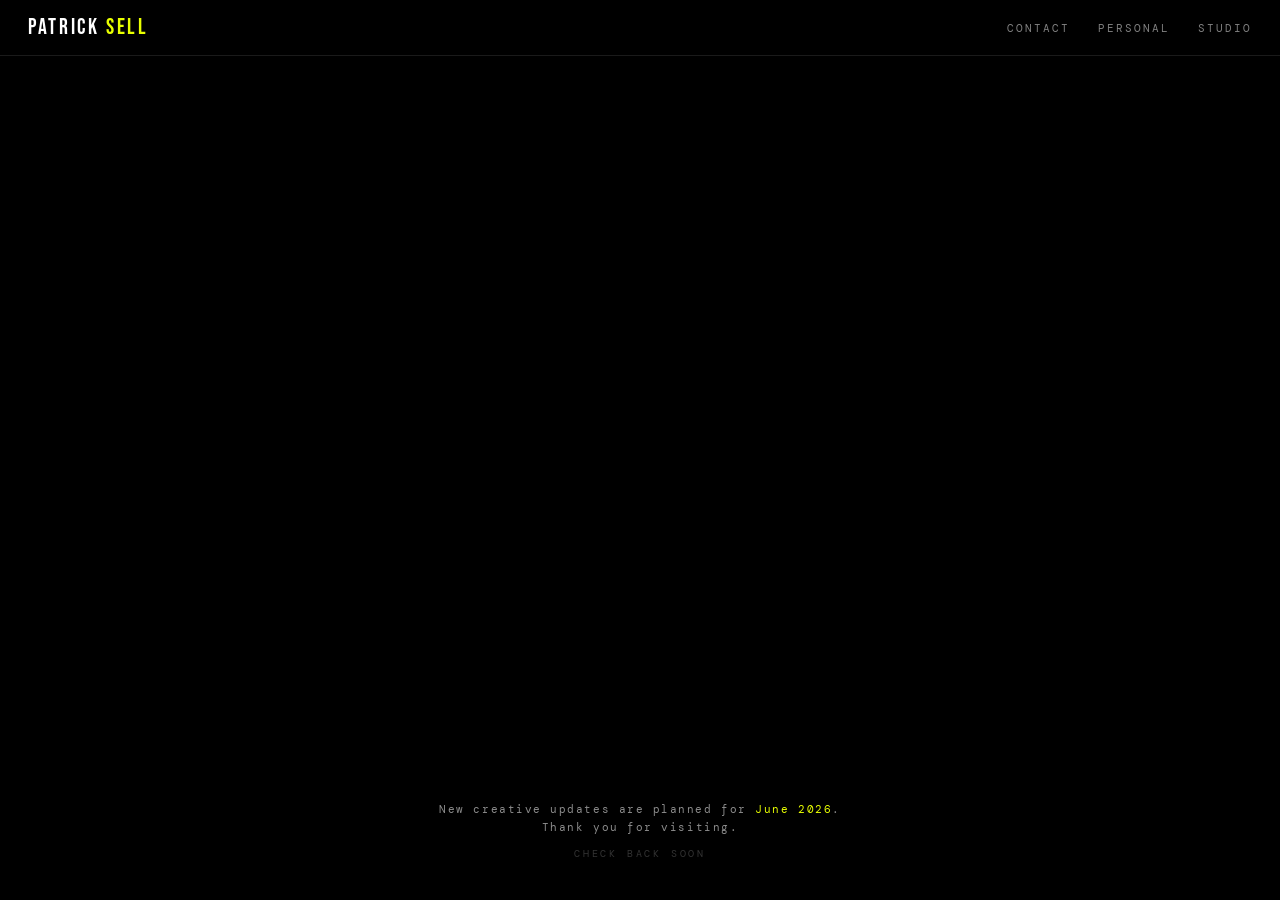
<file: index.html>
<!DOCTYPE html>
<html lang="en">
<head>
  <meta charset="UTF-8" />
  <meta name="viewport" content="width=device-width, initial-scale=1" />
  <title>Patrick Sell</title>
  <link rel="preconnect" href="https://fonts.googleapis.com">
  <link rel="preconnect" href="https://fonts.gstatic.com" crossorigin>
  <link href="https://fonts.googleapis.com/css2?family=Bebas+Neue&family=DM+Mono:wght@300;400&display=swap" rel="stylesheet">
  <style>
    *, *::before, *::after {
      box-sizing: border-box;
      margin: 0;
      padding: 0;
    }

    :root {
      --black: #000;
      --white: #fff;
      --dim: rgba(255,255,255,0.5);
      --border: rgba(255,255,255,0.1);
      --accent: #e8ff00;
      --header-h: 56px;
    }

    html, body {
      background: var(--black);
      color: var(--white);
      height: 100%;
      min-height: 100vh;
      font-family: 'DM Mono', monospace;
      overflow: hidden;
    }

    /* ── HEADER ── */
    #header-container {
      position: fixed;
      top: 0;
      left: 0;
      right: 0;
      height: var(--header-h);
      z-index: 100;
    }

    #header {
      height: 100%;
      display: flex;
      align-items: center;
      justify-content: space-between;
      padding: 0 28px;
      border-bottom: 1px solid var(--border);
      background: rgba(0,0,0,0.6);
      backdrop-filter: blur(12px);
      -webkit-backdrop-filter: blur(12px);
    }

    #site-title {
      font-family: 'Bebas Neue', sans-serif;
      font-size: 22px;
      letter-spacing: 0.12em;
      color: var(--white);
      text-decoration: none;
    }

    #site-title span { color: var(--accent); }

    #nav-left {
      display: flex;
      align-items: center;
      gap: 28px;
    }

    .nav-link {
      font-family: 'DM Mono', monospace;
      font-size: 11px;
      letter-spacing: 0.18em;
      text-transform: uppercase;
      color: var(--dim);
      text-decoration: none;
      transition: color 0.2s ease;
      position: relative;
    }

    .nav-link::after {
      content: '';
      position: absolute;
      bottom: -3px;
      left: 0;
      width: 0;
      height: 1px;
      background: var(--accent);
      transition: width 0.25s ease;
    }

    .nav-link:hover { color: var(--white); }
    .nav-link:hover::after { width: 100%; }

    /* ── FULLSCREEN VIDEO ── */
    #video-bg {
      position: fixed;
      top: 0;
      left: 0;
      width: 100%;
      height: 100%;
      z-index: 0;
    }

    #mainVideo {
      width: 100%;
      height: 100%;
      object-fit: cover;
      display: block;
    }

    /* subtle scanline */
    #video-bg::after {
      content: '';
      position: absolute;
      inset: 0;
      background: repeating-linear-gradient(
        0deg,
        transparent,
        transparent 2px,
        rgba(0,0,0,0.08) 2px,
        rgba(0,0,0,0.08) 4px
      );
      pointer-events: none;
      z-index: 1;
    }

    /* vignette */
    #video-bg::before {
      content: '';
      position: absolute;
      inset: 0;
      background: radial-gradient(ellipse at center, transparent 40%, rgba(0,0,0,0.75) 100%);
      pointer-events: none;
      z-index: 1;
    }

    /* ── OVERLAY TEXT ── */
    #overlay {
      position: fixed;
      bottom: 40px;
      left: 0;
      right: 0;
      z-index: 10;
      display: flex;
      flex-direction: column;
      align-items: center;
      gap: 10px;
      animation: fadeUp 1s 0.3s ease both;
    }

    #updateNotice {
      font-size: 11px;
      letter-spacing: 0.14em;
      color: rgba(255,255,255,0.55);
      text-align: center;
      line-height: 1.7;
    }

    #updateNotice strong {
      color: var(--accent);
      font-weight: 400;
    }

    #check-back {
      font-size: 10px;
      letter-spacing: 0.28em;
      text-transform: uppercase;
      color: rgba(255,255,255,0.2);
    }

    @keyframes fadeUp {
      from { opacity: 0; transform: translateY(12px); }
      to   { opacity: 1; transform: translateY(0); }
    }

    @media (max-width: 480px) {
      #header { padding: 0 16px; }
      #nav-left { gap: 18px; }
      .nav-link { font-size: 10px; }
    }
  </style>
</head>
<body>

  <!-- HEADER -->
  <div id="header-container"></div>
  <script>
    fetch("/header.html")
      .then(r => r.text())
      .then(html => {
        document.getElementById("header-container").innerHTML = html;
      });
  </script>

  <!-- FULLSCREEN VIDEO -->
  <div id="video-bg">
    <video id="mainVideo" playsinline autoplay muted></video>
  </div>

  <!-- OVERLAY -->
  <div id="overlay">
    <div id="updateNotice">
      New creative updates are planned for <strong>June 2026</strong>.<br>
      Thank you for visiting.
    </div>
    <div id="check-back">Check back soon</div>
  </div>

  <script>
    const video = document.getElementById("mainVideo");
    const CLIP_1 = "https://hptombstone2work.psell515.workers.dev/r2/patandcroc-ai.mp4?token=my_subway";
    const CLIP_2 = "https://hptombstone2work.psell515.workers.dev/r2/ps-title-sequence.mp4?token=my_subway";
    let state = 1;

    function playClip1() {
      state = 1;
      video.loop = false;
      video.src = CLIP_1;
      video.play();
    }

    function playClip2() {
      state = 2;
      video.loop = false;
      video.src = CLIP_2;
      video.play();
    }

    playClip1();
    video.addEventListener("ended", () => {
      if (state === 1) playClip2();
      else playClip1();
    });
  </script>

</body>
</html>
</file>
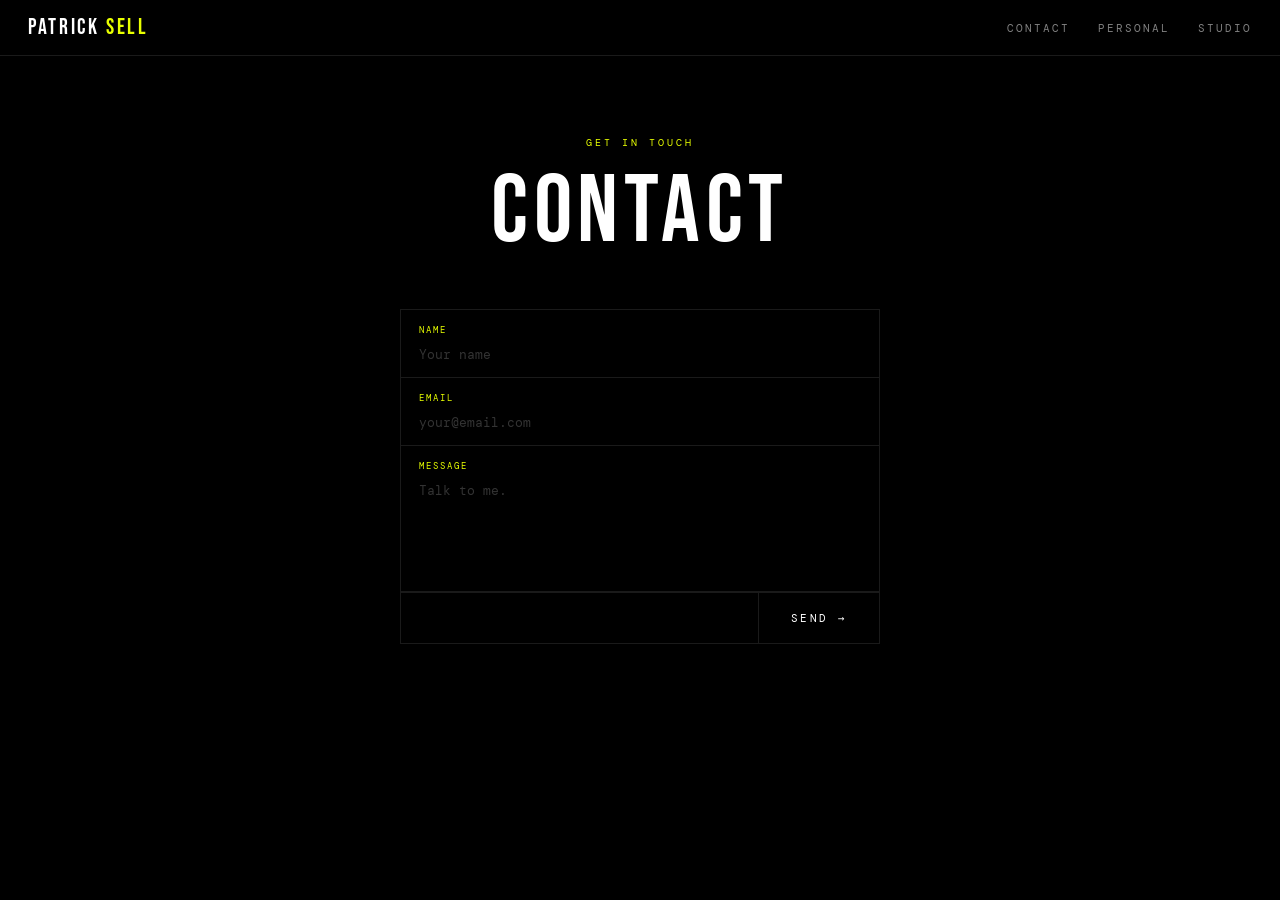
<file: contact.html>
<!DOCTYPE html>
<html lang="en">
<head>
  <meta charset="UTF-8" />
  <meta name="viewport" content="width=device-width, initial-scale=1" />
  <title>Contact — Patrick Sell</title>
  <link rel="preconnect" href="https://fonts.googleapis.com">
  <link rel="preconnect" href="https://fonts.gstatic.com" crossorigin>
  <link href="https://fonts.googleapis.com/css2?family=Bebas+Neue&family=DM+Mono:wght@300;400&display=swap" rel="stylesheet">
  <style>
    *, *::before, *::after {
      box-sizing: border-box;
      margin: 0;
      padding: 0;
    }

    :root {
      --black: #000;
      --white: #fff;
      --dim: rgba(255,255,255,0.5);
      --border: rgba(255,255,255,0.1);
      --accent: #e8ff00;
      --header-h: 56px;
    }

    html, body {
      background: var(--black);
      color: var(--white);
      min-height: 100vh;
      font-family: 'DM Mono', monospace;
      overflow-x: hidden;
    }

    /* ── HEADER ── */
    #header-container {
      position: fixed;
      top: 0; left: 0; right: 0;
      height: var(--header-h);
      z-index: 100;
    }

    #header {
      height: 100%;
      display: flex;
      align-items: center;
      justify-content: space-between;
      padding: 0 28px;
      border-bottom: 1px solid var(--border);
      background: rgba(0,0,0,0.85);
      backdrop-filter: blur(12px);
      -webkit-backdrop-filter: blur(12px);
    }

    #site-title {
      font-family: 'Bebas Neue', sans-serif;
      font-size: 22px;
      letter-spacing: 0.12em;
      color: var(--white);
      text-decoration: none;
    }

    #site-title span { color: var(--accent); }

    #nav-left {
      display: flex;
      align-items: center;
      gap: 28px;
    }

    .nav-link {
      font-family: 'DM Mono', monospace;
      font-size: 11px;
      letter-spacing: 0.18em;
      text-transform: uppercase;
      color: var(--dim);
      text-decoration: none;
      transition: color 0.2s ease;
      position: relative;
    }

    .nav-link::after {
      content: '';
      position: absolute;
      bottom: -3px; left: 0;
      width: 0; height: 1px;
      background: var(--accent);
      transition: width 0.25s ease;
    }

    .nav-link:hover { color: var(--white); }
    .nav-link:hover::after { width: 100%; }

    /* ── PAGE ── */
    #page {
      padding-top: calc(var(--header-h) + 80px);
      padding-bottom: 80px;
      min-height: 100vh;
      display: flex;
      flex-direction: column;
      align-items: center;
      text-align: center;
      padding-left: 24px;
      padding-right: 24px;
    }

    .page-label {
      font-size: 10px;
      letter-spacing: 0.3em;
      text-transform: uppercase;
      color: var(--accent);
      margin-bottom: 16px;
      animation: fadeUp 0.6s ease both;
    }

    h2 {
      font-family: 'Bebas Neue', sans-serif;
      font-size: clamp(52px, 10vw, 96px);
      letter-spacing: 0.06em;
      font-weight: 400;
      line-height: 1;
      margin-bottom: 48px;
      animation: fadeUp 0.6s 0.08s ease both;
    }

    /* ── FORM ── */
    #form-wrapper {
      width: 90%;
      max-width: 480px;
      display: flex;
      flex-direction: column;
      gap: 0;
      border: 1px solid var(--border);
      animation: fadeUp 0.6s 0.16s ease both;
    }

    .field {
      position: relative;
      border-bottom: 1px solid var(--border);
    }

    .field:last-of-type { border-bottom: none; }

    .field label {
      position: absolute;
      top: 14px;
      left: 18px;
      font-size: 9px;
      letter-spacing: 0.22em;
      text-transform: uppercase;
      color: var(--accent);
      pointer-events: none;
    }

    .field input,
    .field textarea {
      width: 100%;
      background: transparent;
      border: none;
      outline: none;
      color: var(--white);
      font-family: 'DM Mono', monospace;
      font-size: 13px;
      padding: 36px 18px 14px;
      transition: background 0.2s ease;
      resize: none;
    }

    .field textarea { min-height: 140px; }

    .field input:focus,
    .field textarea:focus {
      background: rgba(255,255,255,0.03);
    }

    .field input::placeholder,
    .field textarea::placeholder {
      color: rgba(255,255,255,0.2);
    }

    #submit-row {
      border-top: 1px solid var(--border);
      display: flex;
      justify-content: flex-end;
    }

    button[type="submit"] {
      background: transparent;
      border: none;
      border-left: 1px solid var(--border);
      color: var(--white);
      font-family: 'DM Mono', monospace;
      font-size: 11px;
      letter-spacing: 0.22em;
      text-transform: uppercase;
      padding: 18px 32px;
      cursor: pointer;
      transition: color 0.2s ease, background 0.2s ease;
    }

    button[type="submit"]:hover {
      color: var(--accent);
      background: rgba(232,255,0,0.04);
    }

    /* ── SUCCESS ── */
    #success {
      display: none;
      flex-direction: column;
      align-items: center;
      gap: 12px;
      animation: fadeUp 0.5s ease both;
    }

    #success .check {
      font-size: 32px;
      color: var(--accent);
    }

    #success p {
      font-size: 11px;
      letter-spacing: 0.2em;
      text-transform: uppercase;
      color: var(--dim);
    }

    @keyframes fadeUp {
      from { opacity: 0; transform: translateY(14px); }
      to   { opacity: 1; transform: translateY(0); }
    }

    @media (max-width: 480px) {
      #header { padding: 0 16px; }
      #nav-left { gap: 18px; }
      .nav-link { font-size: 10px; }
    }
  </style>
</head>
<body>

  <!-- HEADER -->
  <div id="header-container"></div>
  <script>
    fetch("/header.html")
      .then(r => r.text())
      .then(html => {
        document.getElementById("header-container").innerHTML = html;
      });
  </script>

  <!-- PAGE -->
  <div id="page">
    <p class="page-label">Get in touch</p>
    <h2>Contact</h2>

    <div id="form-wrapper">
      <form id="contactForm">
        <div class="field">
          <label>Name</label>
          <input type="text" name="name" placeholder="Your name" required>
        </div>
        <div class="field">
          <label>Email</label>
          <input type="email" name="email" placeholder="your@email.com" required>
        </div>
        <div class="field">
          <label>Message</label>
          <textarea name="message" placeholder="Talk to me." required></textarea>
        </div>
        <div id="submit-row">
          <button type="submit">Send →</button>
        </div>
      </form>
    </div>

    <div id="success">
      <div class="check">✦</div>
      <p>Message sent. Thank you.</p>
    </div>
  </div>

  <script>
    document.getElementById("contactForm").addEventListener("submit", async (e) => {
      e.preventDefault();
      const form = e.target;
      const data = {
        name: form.name.value,
        email: form.email.value,
        message: form.message.value,
      };
      try {
        const res = await fetch("/contact", {
          method: "POST",
          headers: { "Content-Type": "application/json" },
          body: JSON.stringify(data),
        });
        const json = await res.json();
        if (json.ok) {
          document.getElementById("form-wrapper").style.display = "none";
          const success = document.getElementById("success");
          success.style.display = "flex";
        } else {
          alert("There was an error submitting your message.");
        }
      } catch (err) {
        console.error(err);
        alert("Unable to submit. Please try again.");
      }
    });
  </script>

</body>
</html>
</file>
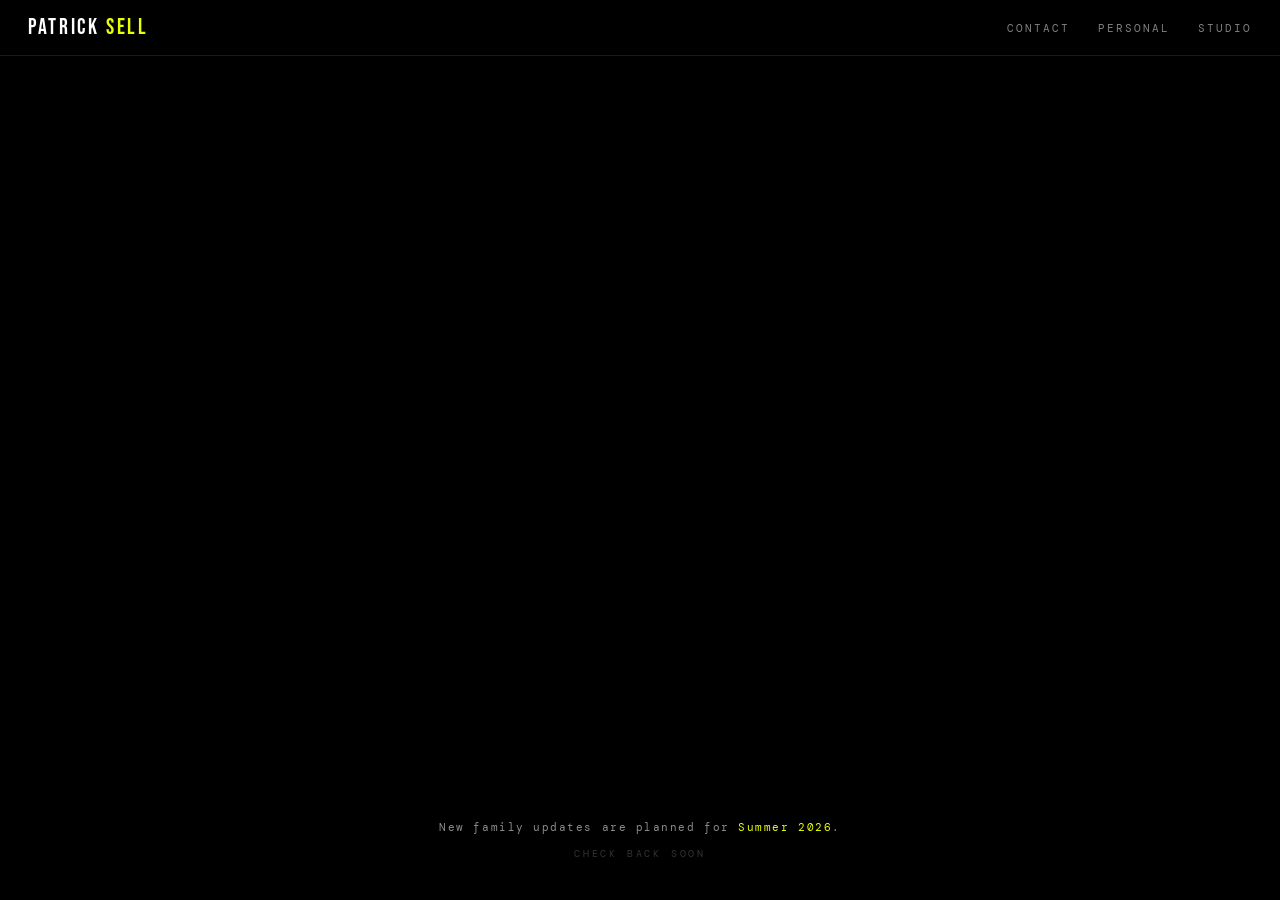
<file: family.html>
<!DOCTYPE html>
<html lang="en">
<head>
  <meta charset="UTF-8" />
  <meta name="viewport" content="width=device-width, initial-scale=1" />
  <title>Family — Patrick Sell</title>
  <link rel="preconnect" href="https://fonts.googleapis.com">
  <link rel="preconnect" href="https://fonts.gstatic.com" crossorigin>
  <link href="https://fonts.googleapis.com/css2?family=Bebas+Neue&family=DM+Mono:wght@300;400&display=swap" rel="stylesheet">
  <style>
    *, *::before, *::after {
      box-sizing: border-box;
      margin: 0;
      padding: 0;
    }

    :root {
      --black: #000;
      --white: #fff;
      --dim: rgba(255,255,255,0.5);
      --border: rgba(255,255,255,0.1);
      --accent: #e8ff00;
      --header-h: 56px;
    }

    html, body {
      background: var(--black);
      color: var(--white);
      height: 100%;
      min-height: 100vh;
      font-family: 'DM Mono', monospace;
      overflow: hidden;
    }

    /* ── HEADER ── */
    #header-container {
      position: fixed;
      top: 0; left: 0; right: 0;
      height: var(--header-h);
      z-index: 100;
    }

    #header {
      height: 100%;
      display: flex;
      align-items: center;
      justify-content: space-between;
      padding: 0 28px;
      border-bottom: 1px solid var(--border);
      background: rgba(0,0,0,0.6);
      backdrop-filter: blur(12px);
      -webkit-backdrop-filter: blur(12px);
    }

    #site-title {
      font-family: 'Bebas Neue', sans-serif;
      font-size: 22px;
      letter-spacing: 0.12em;
      color: var(--white);
      text-decoration: none;
    }

    #site-title span { color: var(--accent); }

    #nav-left {
      display: flex;
      align-items: center;
      gap: 28px;
    }

    .nav-link {
      font-family: 'DM Mono', monospace;
      font-size: 11px;
      letter-spacing: 0.18em;
      text-transform: uppercase;
      color: var(--dim);
      text-decoration: none;
      transition: color 0.2s ease;
      position: relative;
    }

    .nav-link::after {
      content: '';
      position: absolute;
      bottom: -3px; left: 0;
      width: 0; height: 1px;
      background: var(--accent);
      transition: width 0.25s ease;
    }

    .nav-link:hover { color: var(--white); }
    .nav-link:hover::after { width: 100%; }

    /* ── FULLSCREEN MEDIA ── */
    #media-bg {
      position: fixed;
      top: 0; left: 0;
      width: 100%; height: 100%;
      z-index: 0;
    }

    #mainVideo {
      width: 100%;
      height: 100%;
      object-fit: cover;
      display: none;
    }

    #mainImage {
      width: 100%;
      height: 100%;
      object-fit: contain;
      display: none;
      transition: opacity 0.4s ease;
    }

    /* scanlines */
    #media-bg::after {
      content: '';
      position: absolute;
      inset: 0;
      background: repeating-linear-gradient(
        0deg,
        transparent,
        transparent 2px,
        rgba(0,0,0,0.08) 2px,
        rgba(0,0,0,0.08) 4px
      );
      pointer-events: none;
      z-index: 1;
    }

    /* vignette */
    #media-bg::before {
      content: '';
      position: absolute;
      inset: 0;
      background: radial-gradient(ellipse at center, transparent 40%, rgba(0,0,0,0.75) 100%);
      pointer-events: none;
      z-index: 1;
    }

    /* ── OVERLAY ── */
    #overlay {
      position: fixed;
      bottom: 40px;
      left: 0; right: 0;
      z-index: 10;
      display: flex;
      flex-direction: column;
      align-items: center;
      gap: 10px;
      animation: fadeUp 1s 0.3s ease both;
    }

    #updateNotice {
      font-size: 11px;
      letter-spacing: 0.14em;
      color: rgba(255,255,255,0.55);
      text-align: center;
      line-height: 1.7;
    }

    #updateNotice strong {
      color: var(--accent);
      font-weight: 400;
    }

    #check-back {
      font-size: 10px;
      letter-spacing: 0.28em;
      text-transform: uppercase;
      color: rgba(255,255,255,0.2);
    }

    /* ── CLIP COUNTER ── */
    #clip-counter {
      position: fixed;
      bottom: 40px;
      right: 28px;
      z-index: 10;
      font-size: 10px;
      letter-spacing: 0.2em;
      color: rgba(255,255,255,0.18);
      animation: fadeUp 1s 0.4s ease both;
    }

    @keyframes fadeUp {
      from { opacity: 0; transform: translateY(12px); }
      to   { opacity: 1; transform: translateY(0); }
    }

    @media (max-width: 480px) {
      #header { padding: 0 16px; }
      #nav-left { gap: 18px; }
      .nav-link { font-size: 10px; }
      #clip-counter { display: none; }
    }
  </style>
</head>
<body>

  <!-- HEADER -->
  <div id="header-container"></div>
  <script>
    fetch("/header.html")
      .then(r => r.text())
      .then(html => {
        document.getElementById("header-container").innerHTML = html;
      });
  </script>

  <!-- FULLSCREEN MEDIA -->
  <div id="media-bg">
    <video id="mainVideo" playsinline autoplay muted></video>
    <img id="mainImage" alt="" />
  </div>

  <!-- OVERLAY -->
  <div id="overlay">
    <div id="updateNotice">
      New family updates are planned for <strong>Summer 2026</strong>.
    </div>
    <div id="check-back">Check back soon</div>
  </div>

  <div id="clip-counter"></div>

  <script>
    const video = document.getElementById("mainVideo");
    const img = document.getElementById("mainImage");
    const counter = document.getElementById("clip-counter");
    let imageTimer = null;

    async function loadMedia() {
      try {
        const res = await fetch(
          "https://hptombstone2work.psell515.workers.dev/list?bucket=psell-family&token=my_subway"
        );
        const files = await res.json();

        // Accept MP4s and JPGs/JPEGs/PNGs
        const isMedia = f => /\.(mp4|jpg|jpeg|png)$/i.test(f);
        let media = files.filter(isMedia);

        if (media.length === 0) {
          console.warn("No media found in psell-family bucket.");
          return;
        }

        const START_CLIP = "ice-cup.mp4";
        media = media.filter(f => f !== START_CLIP);

        // Shuffle
        for (let i = media.length - 1; i > 0; i--) {
          const j = Math.floor(Math.random() * (i + 1));
          [media[i], media[j]] = [media[j], media[i]];
        }

        const baseUrl = "https://hptombstone2work.psell515.workers.dev/r2";
        const token = "bucket=psell-family&token=my_subway";

        const items = [
          { file: START_CLIP, url: `${baseUrl}/${START_CLIP}?${token}` },
          ...media.map(f => ({ file: f, url: `${baseUrl}/${f}?${token}` }))
        ];

        let index = 0;

        function playNext() {
          // Clear any pending image timer
          if (imageTimer) { clearTimeout(imageTimer); imageTimer = null; }

          const item = items[index];
          const isVideo = /\.mp4$/i.test(item.file);
          counter.textContent = `${index + 1} / ${items.length}`;
          index = (index + 1) % items.length;

          if (isVideo) {
            img.style.display = "none";
            video.style.display = "block";
            video.src = item.url;
            video.play();
          } else {
            video.pause();
            video.style.display = "none";
            img.style.display = "block";
            img.src = item.url;
            imageTimer = setTimeout(playNext, 2500);
          }
        }

        video.addEventListener("ended", playNext);
        playNext();

      } catch (err) {
        console.error("Error loading media:", err);
      }
    }

    loadMedia();
  </script>

</body>
</html>
</file>
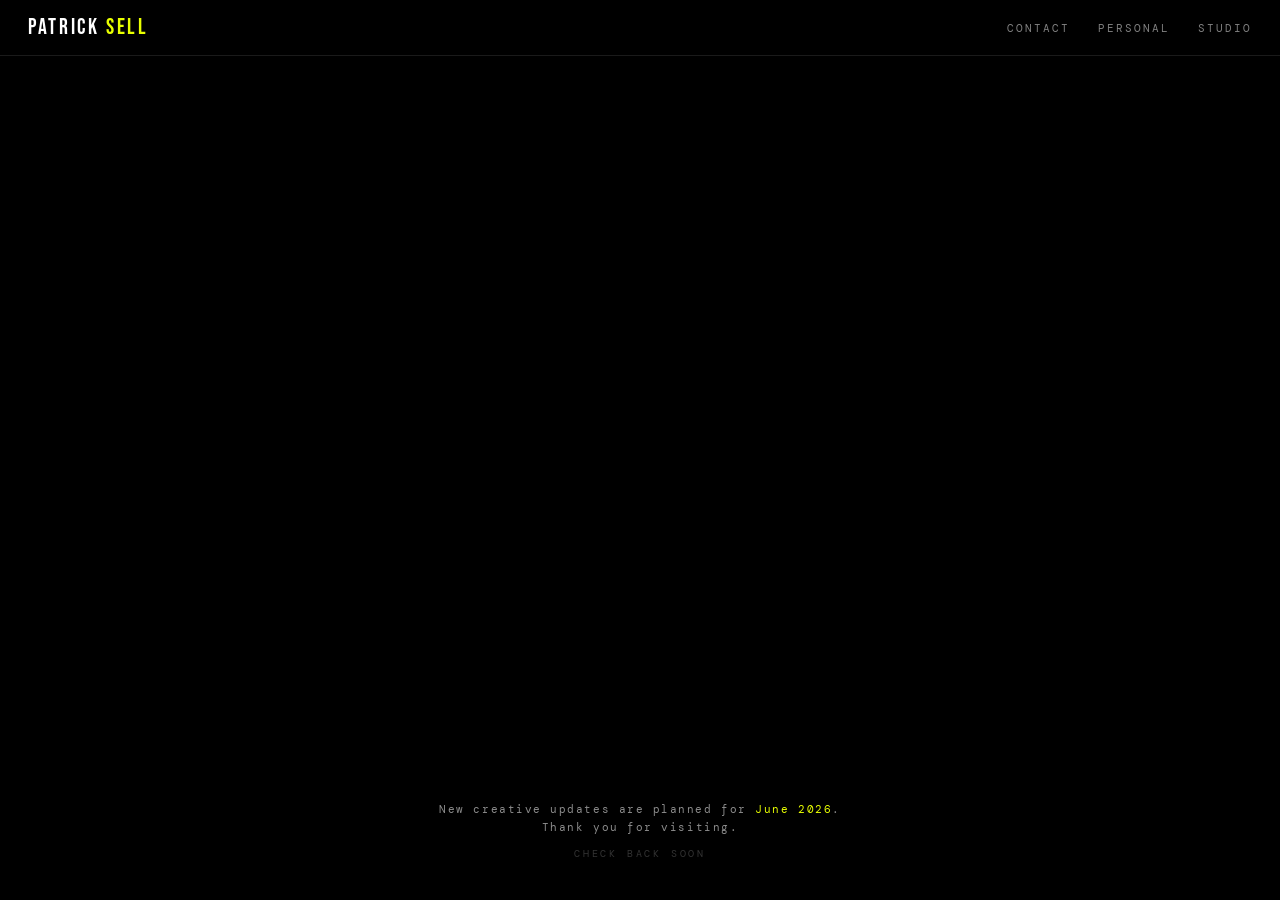
<file: home.html>
<!DOCTYPE html>
<html lang="en">
<head>
  <meta charset="UTF-8" />
  <meta name="viewport" content="width=device-width, initial-scale=1" />
  <title>Patrick Sell</title>
  <link rel="preconnect" href="https://fonts.googleapis.com">
  <link rel="preconnect" href="https://fonts.gstatic.com" crossorigin>
  <link href="https://fonts.googleapis.com/css2?family=Bebas+Neue&family=DM+Mono:wght@300;400&display=swap" rel="stylesheet">
  <style>
    *, *::before, *::after {
      box-sizing: border-box;
      margin: 0;
      padding: 0;
    }

    :root {
      --black: #000;
      --white: #fff;
      --dim: rgba(255,255,255,0.5);
      --border: rgba(255,255,255,0.1);
      --accent: #e8ff00;
      --header-h: 56px;
    }

    html, body {
      background: var(--black);
      color: var(--white);
      height: 100%;
      min-height: 100vh;
      font-family: 'DM Mono', monospace;
      overflow: hidden;
    }

    /* ── HEADER ── */
    #header-container {
      position: fixed;
      top: 0;
      left: 0;
      right: 0;
      height: var(--header-h);
      z-index: 100;
    }

    #header {
      height: 100%;
      display: flex;
      align-items: center;
      justify-content: space-between;
      padding: 0 28px;
      border-bottom: 1px solid var(--border);
      background: rgba(0,0,0,0.6);
      backdrop-filter: blur(12px);
      -webkit-backdrop-filter: blur(12px);
    }

    #site-title {
      font-family: 'Bebas Neue', sans-serif;
      font-size: 22px;
      letter-spacing: 0.12em;
      color: var(--white);
      text-decoration: none;
    }

    #site-title span { color: var(--accent); }

    #nav-left {
      display: flex;
      align-items: center;
      gap: 28px;
    }

    .nav-link {
      font-family: 'DM Mono', monospace;
      font-size: 11px;
      letter-spacing: 0.18em;
      text-transform: uppercase;
      color: var(--dim);
      text-decoration: none;
      transition: color 0.2s ease;
      position: relative;
    }

    .nav-link::after {
      content: '';
      position: absolute;
      bottom: -3px;
      left: 0;
      width: 0;
      height: 1px;
      background: var(--accent);
      transition: width 0.25s ease;
    }

    .nav-link:hover { color: var(--white); }
    .nav-link:hover::after { width: 100%; }

    /* ── FULLSCREEN VIDEO ── */
    #video-bg {
      position: fixed;
      top: 0;
      left: 0;
      width: 100%;
      height: 100%;
      z-index: 0;
    }

    #mainVideo {
      width: 100%;
      height: 100%;
      object-fit: cover;
      display: block;
    }

    /* subtle scanline */
    #video-bg::after {
      content: '';
      position: absolute;
      inset: 0;
      background: repeating-linear-gradient(
        0deg,
        transparent,
        transparent 2px,
        rgba(0,0,0,0.08) 2px,
        rgba(0,0,0,0.08) 4px
      );
      pointer-events: none;
      z-index: 1;
    }

    /* vignette */
    #video-bg::before {
      content: '';
      position: absolute;
      inset: 0;
      background: radial-gradient(ellipse at center, transparent 40%, rgba(0,0,0,0.75) 100%);
      pointer-events: none;
      z-index: 1;
    }

    /* ── OVERLAY TEXT ── */
    #overlay {
      position: fixed;
      bottom: 40px;
      left: 0;
      right: 0;
      z-index: 10;
      display: flex;
      flex-direction: column;
      align-items: center;
      gap: 10px;
      animation: fadeUp 1s 0.3s ease both;
    }

    #updateNotice {
      font-size: 11px;
      letter-spacing: 0.14em;
      color: rgba(255,255,255,0.55);
      text-align: center;
      line-height: 1.7;
    }

    #updateNotice strong {
      color: var(--accent);
      font-weight: 400;
    }

    #check-back {
      font-size: 10px;
      letter-spacing: 0.28em;
      text-transform: uppercase;
      color: rgba(255,255,255,0.2);
    }

    @keyframes fadeUp {
      from { opacity: 0; transform: translateY(12px); }
      to   { opacity: 1; transform: translateY(0); }
    }

    @media (max-width: 480px) {
      #header { padding: 0 16px; }
      #nav-left { gap: 18px; }
      .nav-link { font-size: 10px; }
    }
  </style>
</head>
<body>

  <!-- HEADER -->
  <div id="header-container"></div>
  <script>
    fetch("/header.html")
      .then(r => r.text())
      .then(html => {
        document.getElementById("header-container").innerHTML = html;
      });
  </script>

  <!-- FULLSCREEN VIDEO -->
  <div id="video-bg">
    <video id="mainVideo" playsinline autoplay muted></video>
  </div>

  <!-- OVERLAY -->
  <div id="overlay">
    <div id="updateNotice">
      New creative updates are planned for <strong>June 2026</strong>.<br>
      Thank you for visiting.
    </div>
    <div id="check-back">Check back soon</div>
  </div>

  <script>
    const video = document.getElementById("mainVideo");
    const CLIP_1 = "https://hptombstone2work.psell515.workers.dev/r2/patandcroc-ai.mp4?token=my_subway";
    const CLIP_2 = "https://hptombstone2work.psell515.workers.dev/r2/ps-title-sequence.mp4?token=my_subway";
    let state = 1;

    function playClip1() {
      state = 1;
      video.loop = false;
      video.src = CLIP_1;
      video.play();
    }

    function playClip2() {
      state = 2;
      video.loop = false;
      video.src = CLIP_2;
      video.play();
    }

    playClip1();
    video.addEventListener("ended", () => {
      if (state === 1) playClip2();
      else playClip1();
    });
  </script>

</body>
</html>
</file>
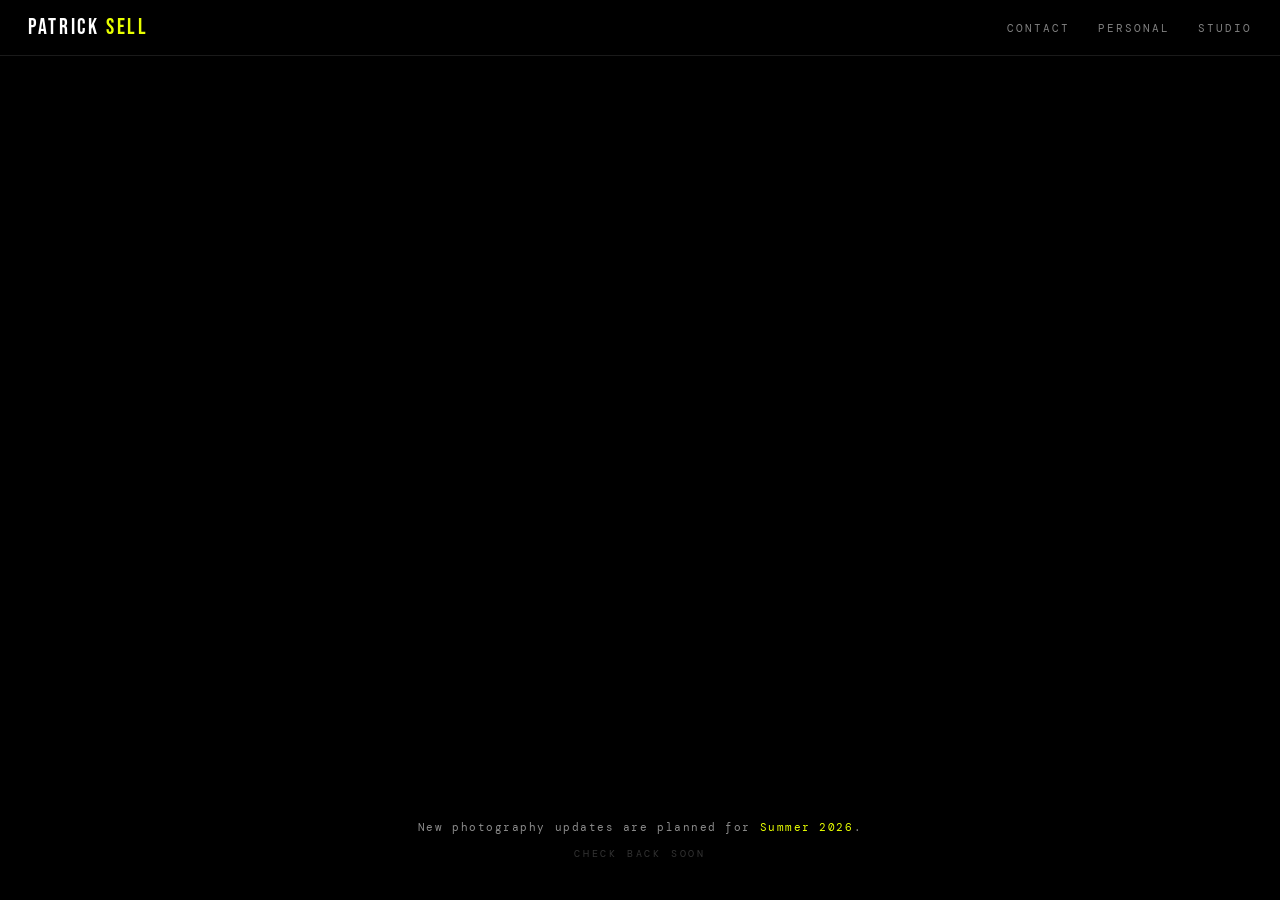
<file: photography.html>
<!DOCTYPE html>
<html lang="en">
<head>
  <meta charset="UTF-8" />
  <meta name="viewport" content="width=device-width, initial-scale=1" />
  <title>Studio — Patrick Sell</title>
  <link rel="preconnect" href="https://fonts.googleapis.com">
  <link rel="preconnect" href="https://fonts.gstatic.com" crossorigin>
  <link href="https://fonts.googleapis.com/css2?family=Bebas+Neue&family=DM+Mono:wght@300;400&display=swap" rel="stylesheet">
  <style>
    *, *::before, *::after {
      box-sizing: border-box;
      margin: 0;
      padding: 0;
    }

    :root {
      --black: #000;
      --white: #fff;
      --dim: rgba(255,255,255,0.5);
      --border: rgba(255,255,255,0.1);
      --accent: #e8ff00;
      --header-h: 56px;
    }

    html, body {
      background: var(--black);
      color: var(--white);
      height: 100%;
      min-height: 100vh;
      font-family: 'DM Mono', monospace;
      overflow: hidden;
    }

    /* ── HEADER ── */
    #header-container {
      position: fixed;
      top: 0; left: 0; right: 0;
      height: var(--header-h);
      z-index: 100;
    }

    #header {
      height: 100%;
      display: flex;
      align-items: center;
      justify-content: space-between;
      padding: 0 28px;
      border-bottom: 1px solid var(--border);
      background: rgba(0,0,0,0.6);
      backdrop-filter: blur(12px);
      -webkit-backdrop-filter: blur(12px);
    }

    #site-title {
      font-family: 'Bebas Neue', sans-serif;
      font-size: 22px;
      letter-spacing: 0.12em;
      color: var(--white);
      text-decoration: none;
    }

    #site-title span { color: var(--accent); }

    #nav-left {
      display: flex;
      align-items: center;
      gap: 28px;
    }

    .nav-link {
      font-family: 'DM Mono', monospace;
      font-size: 11px;
      letter-spacing: 0.18em;
      text-transform: uppercase;
      color: var(--dim);
      text-decoration: none;
      transition: color 0.2s ease;
      position: relative;
    }

    .nav-link::after {
      content: '';
      position: absolute;
      bottom: -3px; left: 0;
      width: 0; height: 1px;
      background: var(--accent);
      transition: width 0.25s ease;
    }

    .nav-link:hover { color: var(--white); }
    .nav-link:hover::after { width: 100%; }

    /* ── FULLSCREEN MEDIA ── */
    #media-bg {
      position: fixed;
      top: 0; left: 0;
      width: 100%; height: 100%;
      z-index: 0;
    }

    #mainVideo {
      width: 100%;
      height: 100%;
      object-fit: contain;
      display: none;
    }

    #mainImage {
      width: 100%;
      height: 100%;
      object-fit: contain;
      display: none;
    }

    /* scanlines */
    #media-bg::after {
      content: '';
      position: absolute;
      inset: 0;
      background: repeating-linear-gradient(
        0deg,
        transparent,
        transparent 2px,
        rgba(0,0,0,0.08) 2px,
        rgba(0,0,0,0.08) 4px
      );
      pointer-events: none;
      z-index: 1;
    }

    /* vignette */
    #media-bg::before {
      content: '';
      position: absolute;
      inset: 0;
      background: radial-gradient(ellipse at center, transparent 40%, rgba(0,0,0,0.75) 100%);
      pointer-events: none;
      z-index: 1;
    }

    /* ── OVERLAY ── */
    #overlay {
      position: fixed;
      bottom: 40px;
      left: 0; right: 0;
      z-index: 10;
      display: flex;
      flex-direction: column;
      align-items: center;
      gap: 10px;
      animation: fadeUp 1s 0.3s ease both;
    }

    #updateNotice {
      font-size: 11px;
      letter-spacing: 0.14em;
      color: rgba(255,255,255,0.55);
      text-align: center;
      line-height: 1.7;
    }

    #updateNotice strong {
      color: var(--accent);
      font-weight: 400;
    }

    #check-back {
      font-size: 10px;
      letter-spacing: 0.28em;
      text-transform: uppercase;
      color: rgba(255,255,255,0.2);
    }

    /* ── CLIP COUNTER ── */
    #clip-counter {
      position: fixed;
      bottom: 40px;
      right: 28px;
      z-index: 10;
      font-size: 10px;
      letter-spacing: 0.2em;
      color: rgba(255,255,255,0.18);
      animation: fadeUp 1s 0.4s ease both;
    }

    @keyframes fadeUp {
      from { opacity: 0; transform: translateY(12px); }
      to   { opacity: 1; transform: translateY(0); }
    }

    @media (max-width: 480px) {
      #header { padding: 0 16px; }
      #nav-left { gap: 18px; }
      .nav-link { font-size: 10px; }
      #clip-counter { display: none; }
    }
  </style>
</head>
<body>

  <!-- HEADER -->
  <div id="header-container"></div>
  <script>
    fetch("/header.html")
      .then(r => r.text())
      .then(html => {
        document.getElementById("header-container").innerHTML = html;
      });
  </script>

  <!-- FULLSCREEN MEDIA -->
  <div id="media-bg">
    <video id="mainVideo" playsinline autoplay muted></video>
    <img id="mainImage" alt="" />
  </div>

  <!-- OVERLAY -->
  <div id="overlay">
    <div id="updateNotice">
      New photography updates are planned for <strong>Summer 2026</strong>.
    </div>
    <div id="check-back">Check back soon</div>
  </div>

  <div id="clip-counter"></div>

  <script>
    const video = document.getElementById("mainVideo");
    const img = document.getElementById("mainImage");
    const counter = document.getElementById("clip-counter");

    const IMAGE_DURATION = 2500;  // ms to show each image
    const VIDEO_MIN_DURATION = 3000;  // ms minimum before advancing video

    let mediaTimer = null;
    let videoStartTime = null;

    async function loadMedia() {
      try {
        const res = await fetch(
          "https://hptombstone2work.psell515.workers.dev/list?bucket=psell-studio&token=my_subway"
        );
        const files = await res.json();

        const isMedia = f => /\.(mp4|jpg|jpeg|png)$/i.test(f);
        let media = files.filter(isMedia);

        if (media.length === 0) {
          console.warn("No media found in psell-studio bucket.");
          return;
        }

        const START_CLIP = "eye_blink.mp4";
        media = media.filter(f => f !== START_CLIP);

        // Shuffle
        for (let i = media.length - 1; i > 0; i--) {
          const j = Math.floor(Math.random() * (i + 1));
          [media[i], media[j]] = [media[j], media[i]];
        }

        const baseUrl = "https://hptombstone2work.psell515.workers.dev/r2";
        const token = "bucket=psell-studio&token=my_subway";

        const items = [
          { file: START_CLIP, url: `${baseUrl}/${START_CLIP}?${token}` },
          ...media.map(f => ({ file: f, url: `${baseUrl}/${f}?${token}` }))
        ];

        let index = 0;

        function clearTimers() {
          if (mediaTimer) { clearTimeout(mediaTimer); mediaTimer = null; }
        }

        function playNext() {
          clearTimers();

          const item = items[index];
          const isVideo = /\.mp4$/i.test(item.file);
          counter.textContent = `${index + 1} / ${items.length}`;
          index = (index + 1) % items.length;

          if (isVideo) {
            img.style.display = "none";
            video.style.display = "block";
            video.src = item.url;
            video.play();
            videoStartTime = Date.now();
          } else {
            video.pause();
            video.style.display = "none";
            img.style.display = "block";
            img.src = item.url;
            mediaTimer = setTimeout(playNext, IMAGE_DURATION);
          }
        }

        // Video ended — respect minimum duration
        video.addEventListener("ended", () => {
          const elapsed = Date.now() - videoStartTime;
          const remaining = VIDEO_MIN_DURATION - elapsed;
          if (remaining > 0) {
            mediaTimer = setTimeout(playNext, remaining);
          } else {
            playNext();
          }
        });

        playNext();

      } catch (err) {
        console.error("Error loading media:", err);
      }
    }

    loadMedia();
  </script>

</body>
</html>
</file>
